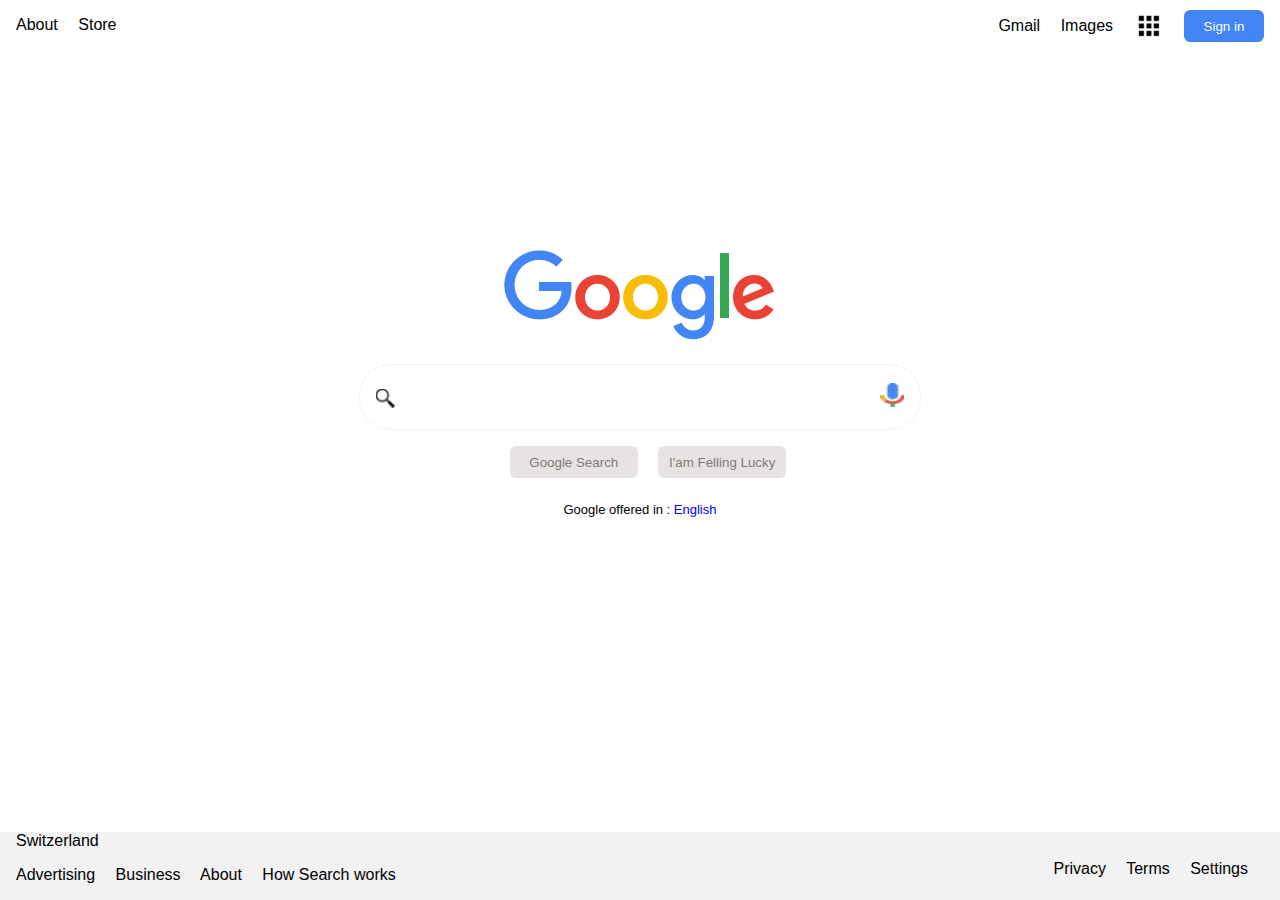
<file: google-landing-page/index.html>
<!DOCTYPE html>
<html lang="en">
  <head>
    <meta charset="UTF-8" />
    <meta http-equiv="X-UA-Compatible" content="IE=edge" />
    <meta name="viewport" content="width=\, initial-scale=1.0" />
    <link rel="stylesheet" href="style.css" />
    <link
      rel="shortcut icon"
      href="./images/gfavicon.png"
      type="image/x-icon"
    />

    <title>Google</title>
  </head>
  <body>
    <div class="container">
      <div class="navbar">
        <div class="left">
          <a href="#">About</a>
          <a href="#">Store</a>
        </div>
        <div class="right">
          <a href="#">Gmail</a>
          <a href="#">Images</a>
          <img src="./images/appicon.png" alt="" class="apicon" />
          <button>Sign in</button>
        </div>
      </div>
      <div class="logo">
        <img src="./images/googlelogo.png" alt="logo" />
      </div>
      <br>
      <div class="search">
       
           <div class="bela"><img src="./images/Magnifying_glass_icon.png" alt="" class="bugutec" ><input type="search" name="" id=""> <img src="./images/mic.png" alt="" class="mic">
           </div>
          
      </div>
      <div class="arama">
        <button class="btn">Google Search</button>
        <button class="btn">I'am Felling Lucky</button>
      </div>
      <p>Google offered in : <span>English</span></p>
    </div>
    <div>
      <footer>
        <div class="foot">Switzerland</div>
        <div class="enas">
          <div class="aleft">
            <a href="#">Advertising</a>
            <a href="#">Business</a>
            <a href="#">About</a>
            <a href="#">How Search works</a>
          </div>
          <div class="aright">
            <a href="#">Privacy</a>
            <a href="#">Terms</a>
            <a href="#">Settings</a>
          </div>
        </div>
      </footer>
    </div>
  </body>
</html>
</file>
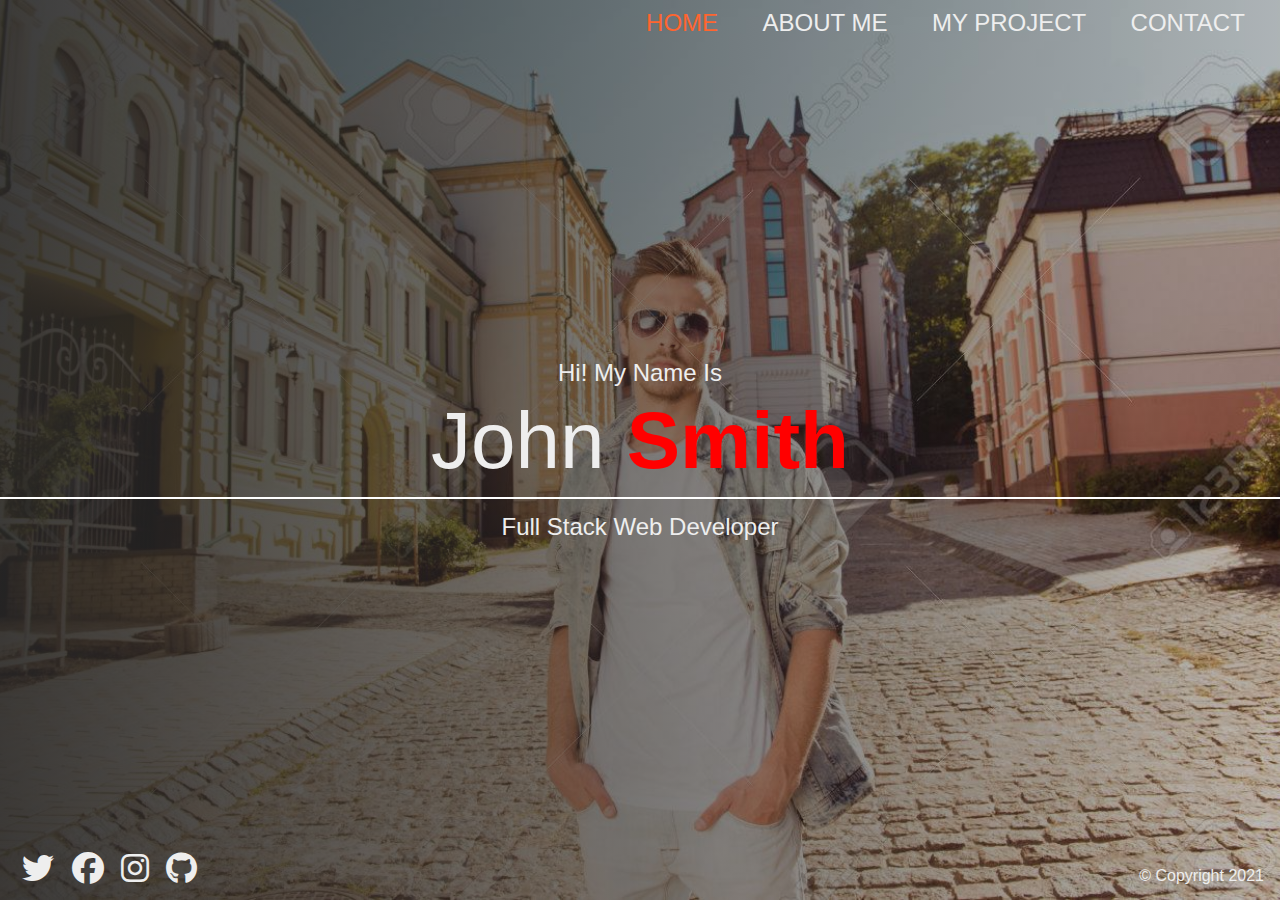
<file: Sass Project/index.html>
<!DOCTYPE html>
<html lang="en">
<head>
    <meta charset="UTF-8">
    <meta http-equiv="X-UA-Compatible" content="IE=edge">
    <meta name="viewport" content="width=device-width, initial-scale=1.0">
    <link rel="stylesheet" href="./css/main.css">
    <title>Document</title>
</head>
<body>
    <div class="home-bgImg-container">

        <nav class="nav">
            <ul class="nav__list">
                <li class="nav__item">
                    <a href="index.html" class="nav__link nav__link--active ">Home</a>
                </li>
                <li class="nav__item">
                    <a href="about.html" class="nav__link">About Me</a>
                </li>
                <li class="nav__item">
                    <a href="projects.html" class="nav__link">My Project</a>
                </li>
                <li class="nav__item">
                    <a href="contact.html" class="nav__link">Contact</a>
                </li>
            </ul>

        </nav>

    <!-- HOME MAIN -->
      <main class="home">
        <h2>Hi! My Name Is</h2>
        <h1 class="home__name">
          John <span class="home__name--last">Smith</span>
        </h1>
        <h2>Full Stack Web Developer</h2>
      </main>

      <!-- HOME FOOTER -->
      <footer class="horizontal">
        <div class="social-icons">
          <a href="#">
            <i class="fab fa-twitter fa-2x"></i>
          </a>
          <a href="#">
            <i class="fab fa-facebook fa-2x"></i>
          </a>
          <a href="#">
            <i class="fab fa-instagram fa-2x"></i>
          </a>
          <a href="#">
            <i class="fab fa-github fa-2x"></i>
          </a>
        </div>
        <div class="copyright">&copy; Copyright 2021</div>
      </footer>

    </div>
</body>
</html>
</file>
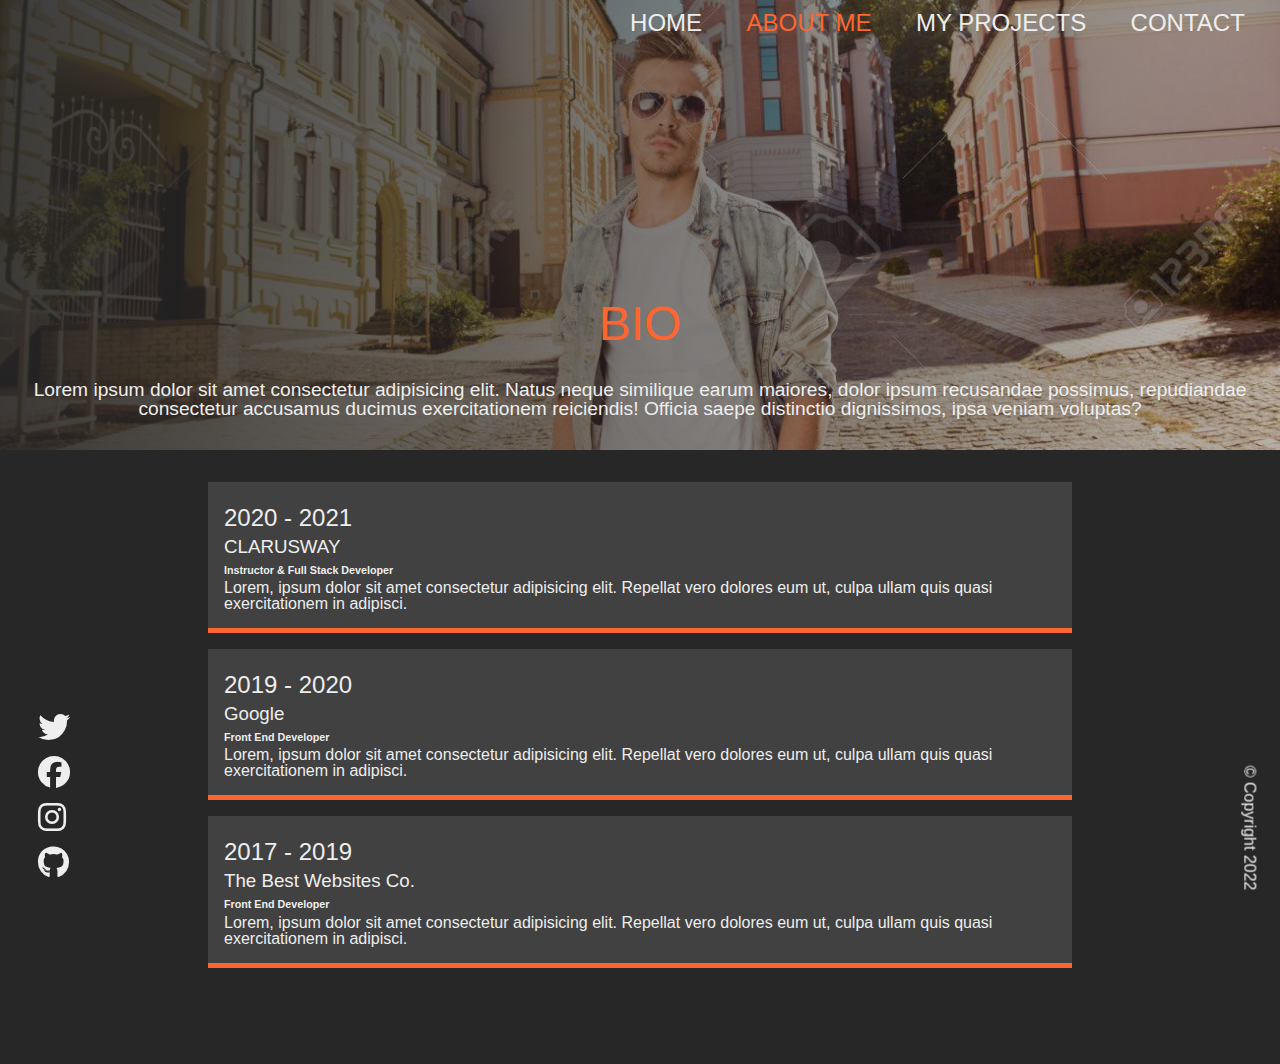
<file: Sass Project/about.html>
<!DOCTYPE html>
<html lang="en">
  <head>
    <meta charset="UTF-8" />
    <meta http-equiv="X-UA-Compatible" content="IE=edge" />
    <meta name="viewport" content="width=device-width, initial-scale=1.0" />

    <link rel="stylesheet" href="css/main.css" />
    <title>Portfolio-About</title>
  </head>
  <body>
    <div class="about-bgImg-container">
      <!-- ABOUT NAV -->
      <nav class="nav">
        <ul class="nav__list">
          <li class="nav__item">
            <a href="index.html" class="nav__link">Home</a>
          </li>
          <li class="nav__item">
            <a href="about.html" class="nav__link nav__link--active"
              >About Me</a
            >
          </li>
          <li class="nav__item">
            <a href="projects.html" class="nav__link">My Projects</a>
          </li>
          <li class="nav__item">
            <a href="contact.html" class="nav__link">Contact</a>
          </li>
        </ul>
      </nav>

      <div class="about__bio-image">
        <h2>BIO</h2>
        <p>
          Lorem ipsum dolor sit amet consectetur adipisicing elit. Natus neque
          similique earum maiores, dolor ipsum recusandae possimus, repudiandae
          consectetur accusamus ducimus exercitationem reiciendis! Officia saepe
          distinctio dignissimos, ipsa veniam voluptas?
        </p>
      </div>
    </div>

    <!-- ABOUT MAIN -->

    <main class="about">
      <div class="about__container">
        <div class="about__job">
          <h2 class="text-secondary">2020 - 2021</h2>
          <h3>CLARUSWAY</h3>
          <h6>Instructor & Full Stack Developer</h6>
          <p>
            Lorem, ipsum dolor sit amet consectetur adipisicing elit. Repellat
            vero dolores eum ut, culpa ullam quis quasi exercitationem in
            adipisci.
          </p>
        </div>
        <div class="about__job">
          <h2 class="text-secondary">2019 - 2020</h2>
          <h3>Google</h3>
          <h6>Front End Developer</h6>
          <p>
            Lorem, ipsum dolor sit amet consectetur adipisicing elit. Repellat
            vero dolores eum ut, culpa ullam quis quasi exercitationem in
            adipisci.
          </p>
        </div>
        <div class="about__job">
          <h2 class="text-secondary">2017 - 2019</h2>
          <h3>The Best Websites Co.</h3>
          <h6>Front End Developer</h6>
          <p>
            Lorem, ipsum dolor sit amet consectetur adipisicing elit. Repellat
            vero dolores eum ut, culpa ullam quis quasi exercitationem in
            adipisci.
          </p>
        </div>
      </div>
    </main>

    <!-- ABOUT FOOTER -->
    <footer class="vertical">
      <div class="social-icons">
        <a href="#">
          <i class="fab fa-twitter fa-2x"></i>
        </a>
        <a href="#">
          <i class="fab fa-facebook fa-2x"></i>
        </a>
        <a href="#">
          <i class="fab fa-instagram fa-2x"></i>
        </a>
        <a href="#">
          <i class="fab fa-github fa-2x"></i>
        </a>
      </div>
      <div class="copyright">&copy; Copyright 2022</div>
    </footer>
  </body>
</html>
</file>
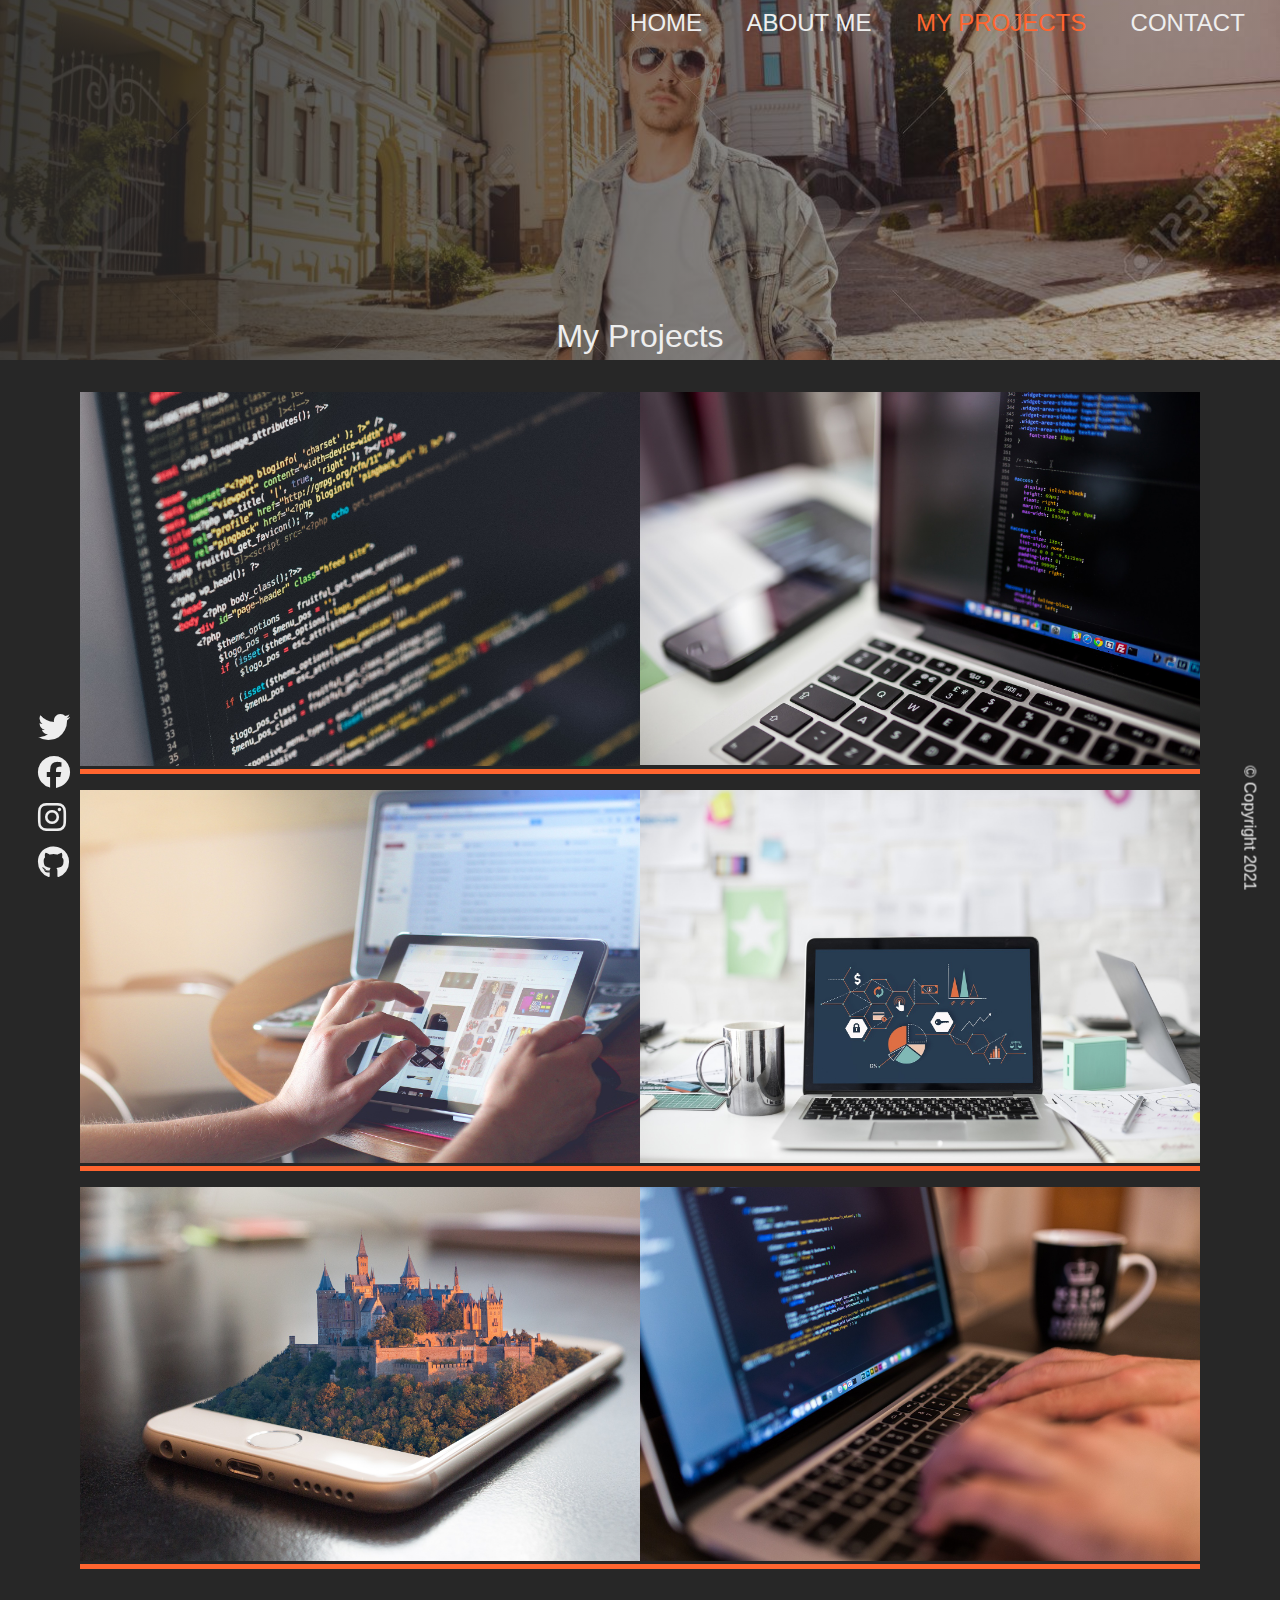
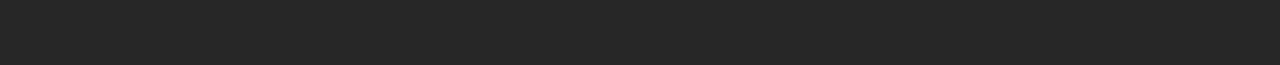
<file: Sass Project/projects.html>
<!DOCTYPE html>
<html lang="en">
  <head>
    <meta charset="UTF-8" />
    <meta name="viewport" content="width=device-width, initial-scale=1.0" />
    <meta http-equiv="X-UA-Compatible" content="ie=edge" />

    <link rel="stylesheet" href="css/main.css" />
    <title>Portfolio-Projects</title>
  </head>
  <body>
    <div class="project-bgImg-container">
      <!-- PROJECT NAV -->
      <nav class="nav">
        <ul class="nav__list">
          <li class="nav__item">
            <a href="index.html" class="nav__link">Home</a>
          </li>
          <li class="nav__item">
            <a href="about.html" class="nav__link">About Me</a>
          </li>
          <li class="nav__item">
            <a href="projects.html" class="nav__link nav__link--active"
              >My Projects</a
            >
          </li>
          <li class="nav__item">
            <a href="contact.html" class="nav__link">Contact</a>
          </li>
        </ul>
      </nav>

      <div class="projects__bio-image">
        <h1>My Projects</h1>
      </div>
    </div>

    <!-- PROJECT MAIN -->
    <main class="projects">
      <div class="projects__items">
        <div class="projects__item">
          <img src="img/project-1.jpg" alt="My Project" />
        </div>

        <div class="projects__item">
          <img src="img/project-2.jpg" alt="My Project" />
        </div>
        <div class="projects__item">
          <img src="img/project-3.jpg" alt="My Project" />
        </div>
        <div class="projects__item">
          <img src="img/project-4.jpg" alt="My Project" />
        </div>

        <div class="projects__item">
          <img src="img/project-5.jpg" alt="My Project" />
        </div>
        <div class="projects__item">
          <img src="img/project-6.jpg" alt="My Project" />
        </div>
      </div>
    </main>

    <!-- PROJECT FOOTER -->
    <footer class="vertical">
      <div class="social-icons">
        <a href="#">
          <i class="fab fa-twitter fa-2x"></i>
        </a>
        <a href="#">
          <i class="fab fa-facebook fa-2x"></i>
        </a>
        <a href="#">
          <i class="fab fa-instagram fa-2x"></i>
        </a>
        <a href="#">
          <i class="fab fa-github fa-2x"></i>
        </a>
      </div>

      <div class="copyright">&copy; Copyright 2021</div>
    </footer>
  </body>
</html>
</file>
<file: google-landing-page/style.css>
*{
    margin: 0;
    padding: 0;
    font-family: Arial, sans-serif;
}
body{
    display: flex;
    flex-direction: column;
    justify-content: space-between;
    height: 100vh;
}
.navbar{
    width: 100%;
    height: auto;
}
a{
    text-decoration: none;
    color: black;
    margin-right: 1rem;
}
a:hover{
    text-decoration: underline;
}
.left{
    display: inline-block;
    margin: 1rem;
}
.right{
    display: inline-block;
    position: absolute;
    right: 1rem;
    margin-top: 10px;
    align-items: center;
}
.apicon{
    margin-right: 1rem;
    vertical-align:middle;
}
.apicon:hover{
    opacity: 0.7;
}
button{
    height: 2rem;
    width: 5rem;
    border-radius: 0.4rem;
    background-color:rgb(66, 133, 244);
    color: white;
    border: none;
    cursor: pointer;
    
}
.logo{
    margin-top: 12.5rem;
    text-align: center;
    
}
.search{
    text-align: center;
    
}
.bela{
    margin: auto;
    width: 35rem;
    height: 4rem;
    border: 1px solid #f2f2f2;
    border-radius: 2rem;
    display: flex;
}
.bela:hover{
    box-shadow: 1px 1px 1px 1px gray
}
input{
    width: 30rem;
    height: 3rem;
    margin-top: 1rem;
    border: none;
    outline: none;
    
    margin: auto;
}
.mic{
    margin-top: 1.1rem;
    margin-right: 1rem;
    width: 1.5rem;
    height: 1.5rem;
}
.bugutec{
    margin-top: 1.5rem;
    margin-left: 1rem;
    width: 1.2rem;
    height: 1.2rem;
}
.arama{
    text-align: center;
    margin-top: 1rem;    
}
.btn{
    width: 8rem;
    background-color: rgb(231, 227, 227);
    border: none;
    color: rgb(125, 122, 122);
    cursor: pointer;
    margin-left: 1rem;
    
}
p{
    text-align: center;
    font-size: small;
    margin-top: 1.5rem;
}
span{
    color: blue;
}
footer{
    background-color:#f2f2f2;
    bottom: 0rem;
    
    border: none;
}
.aleft{
    display: inline-block;
    margin: 1rem;
    
}
.aright{
    display: inline-block;
    position: absolute;
    right: 1rem;
    margin-top: 10px;
    align-items: center;
    
}
.foot{
    padding-left: 1rem;
    
}
.enas{
    border: 2px;
}
</file>
<file: Sass Project/css/main.css>
@import url("https://cdnjs.cloudflare.com/ajax/libs/font-awesome/6.1.1/css/all.min.css");
* {
  margin: 0;
  padding: 0;
  box-sizing: border-box;
}

.about-bgImg-container {
  height: 50vh;
  width: 100%;
  background: linear-gradient(to right, rgba(39, 39, 39, 0.9), rgba(39, 39, 39, 0.3)), url("../img/model-1.jpg");
  background-position: center center;
  background-size: cover;
  display: flex;
  justify-content: space-between;
  flex-direction: column;
}
.about-bgImg-container .about__bio-image {
  text-align: center;
}
.about-bgImg-container .about__bio-image h2 {
  font-size: 3rem;
  color: #ff652f;
}
.about-bgImg-container .about__bio-image p {
  font-size: 1.2rem;
  margin: 2rem;
}

.about__container {
  width: 70vw;
  margin: 2rem auto;
}
.about .about__job {
  margin: 1rem;
  background: #414141;
  padding: 1rem;
  border-bottom: 5px solid #ff652f;
}
.about .about__job h2, .about .about__job h3 {
  margin: 0.5rem 0;
}
.about .about__job h6 {
  margin: 0.3rem 0;
}

.contact-bgImg-container {
  height: 100vh;
  width: 100%;
  background: linear-gradient(to right, rgba(39, 39, 39, 0.9), rgba(39, 39, 39, 0.3)), url("../img/model-1.jpg");
  background-position: center center;
  background-size: cover;
}
.contact-bgImg-container nav {
  height: 40vh;
}

.contact {
  height: 40vh;
  display: flex;
  flex-direction: column;
  justify-content: center;
  text-align: center;
}
.contact h2 {
  font-size: 3rem;
  margin-bottom: 2rem;
}
.contact__list {
  display: flex;
  flex-direction: column;
  flex-wrap: wrap;
  justify-content: center;
  align-items: center;
  gap: 2.5rem;
  font-size: 1.5rem;
}
.contact .text-secondary {
  color: #ff652f;
}

.home-bgImg-container {
  height: 100vh;
  width: 100%;
  background: linear-gradient(to right, rgba(39, 39, 39, 0.9), rgba(39, 39, 39, 0.3)), url("../img/model-1.jpg");
  background-position: center center;
  background-size: cover;
}

.home {
  height: 80vh;
  display: flex;
  flex-direction: column;
  justify-content: center;
  text-align: center;
}
.home__name {
  font-size: 5rem;
  padding: 1rem;
  margin-bottom: 1rem;
  border-bottom: 2px solid #fff;
}
.home__name--last {
  color: red;
  font-weight: 700;
}

.project-bgImg-container {
  height: 40vh;
  width: 100%;
  background: linear-gradient(to right, rgba(39, 39, 39, 0.9), rgba(39, 39, 39, 0.3)), url("../img/model-1.jpg");
  background-position: center center;
  background-size: cover;
  display: flex;
  flex-direction: column;
  justify-content: space-between;
}
.project-bgImg-container .projects__bio-image {
  text-align: center;
  margin-bottom: 0.5rem;
}

.projects__items {
  width: 100%;
  display: flex;
  flex-wrap: wrap;
  justify-content: center;
  padding: 2rem 5rem;
  gap: 1rem 0rem;
}
.projects__item {
  width: 100%;
  cursor: pointer;
  border-bottom: 5px solid #ff652f;
  position: relative;
}
.projects__item img {
  width: 100%;
}
.projects__item::after {
  content: "";
  height: 100%;
  width: 100%;
  background-color: #ff652f;
  position: absolute;
  left: 0;
  opacity: 0;
  transition: all 0.5s;
}
.projects__item:hover::after {
  opacity: 0.7;
}

.link-style a, footer.middle a, footer.vertical .social-icons a, footer.horizontal a {
  padding: 0.4rem;
  transition: all 1s;
}
.link-style a:hover, footer.middle a:hover, footer.vertical .social-icons a:hover, footer.horizontal a:hover {
  color: #ff652f;
}

footer.horizontal {
  height: 10vh;
  display: flex;
  justify-content: space-between;
  align-items: flex-end;
  padding: 1rem;
}

footer.vertical {
  display: flex;
  justify-content: space-between;
  align-items: flex-end;
  padding: 2rem;
  margin-bottom: 1rem;
}
footer.vertical .social-icons {
  display: flex;
  flex-direction: column;
  position: fixed;
  bottom: 1rem;
}
footer.vertical .copyright {
  position: fixed;
  bottom: 1rem;
  right: 3rem;
  transform: rotate(90deg) translate(-3rem, -5rem);
}

footer.middle {
  height: 20vh;
  display: flex;
  flex-direction: column;
  justify-content: flex-start;
  align-items: center;
  padding: 1rem;
  gap: 1rem;
}

.nav {
  padding: 1rem;
  height: 10vh;
}
.nav__list {
  text-align: right;
}
.nav__item {
  display: inline;
  padding: 1rem;
}
.nav__link {
  font-size: 1rem;
  text-transform: uppercase;
  font-weight: 500;
  transition: all 1s;
}
.nav__link:hover {
  color: blue;
}
.nav__link--active {
  color: #ff652f;
}

@media screen and (min-width: 0px) {
  .nav {
    padding: 0.5rem;
  }
  .nav__list {
    text-align: center;
  }
  .nav__item {
    padding-right: 0.7rem;
  }
  .nav .nav__link {
    font-size: 0.9rem;
  }

  .contact h2 {
    font-size: 2rem;
    margin-bottom: 1rem;
  }
  .contact__list {
    gap: 2rem 1.2rem;
    font-size: 1.2rem;
  }
}
@media screen and (min-width: 576px) {
  .nav {
    padding: 0.7rem;
  }
  .nav__list {
    text-align: right;
  }
  .nav__item {
    padding-right: 1rem;
  }
  .nav .nav__link {
    font-size: 1rem;
  }

  .contact h2 {
    font-size: 2.5rem;
    margin-bottom: 1.5rem;
  }
  .contact__list {
    gap: 2.5rem 2rem;
    font-size: 1.5rem;
  }
}
@media screen and (min-width: 768px) {
  .nav__item {
    padding-right: 1.3rem;
  }
  .nav .nav__link {
    font-size: 1.3rem;
  }

  .projects__item {
    width: 100%;
  }
}
@media screen and (min-width: 1024px) {
  .nav__item {
    padding-right: 1.5rem;
  }
  .nav .nav__link {
    font-size: 1.5rem;
  }

  .projects__item {
    width: 50%;
  }

  .contact__list {
    flex-direction: row;
  }
}
@media screen and (min-width: 1600px) {
  .projects__item {
    width: 33%;
  }
}
body {
  font-family: "Segoe UI", Tahoma, Geneva, Verdana, sans-serif;
  line-height: 1;
  color: #eee;
  background-color: #272727;
  height: 100vh;
}

a {
  text-decoration: none;
  color: #eee;
}

h1, h2, h3 {
  font-weight: 400;
}

/*# sourceMappingURL=main.css.map */
</file>
